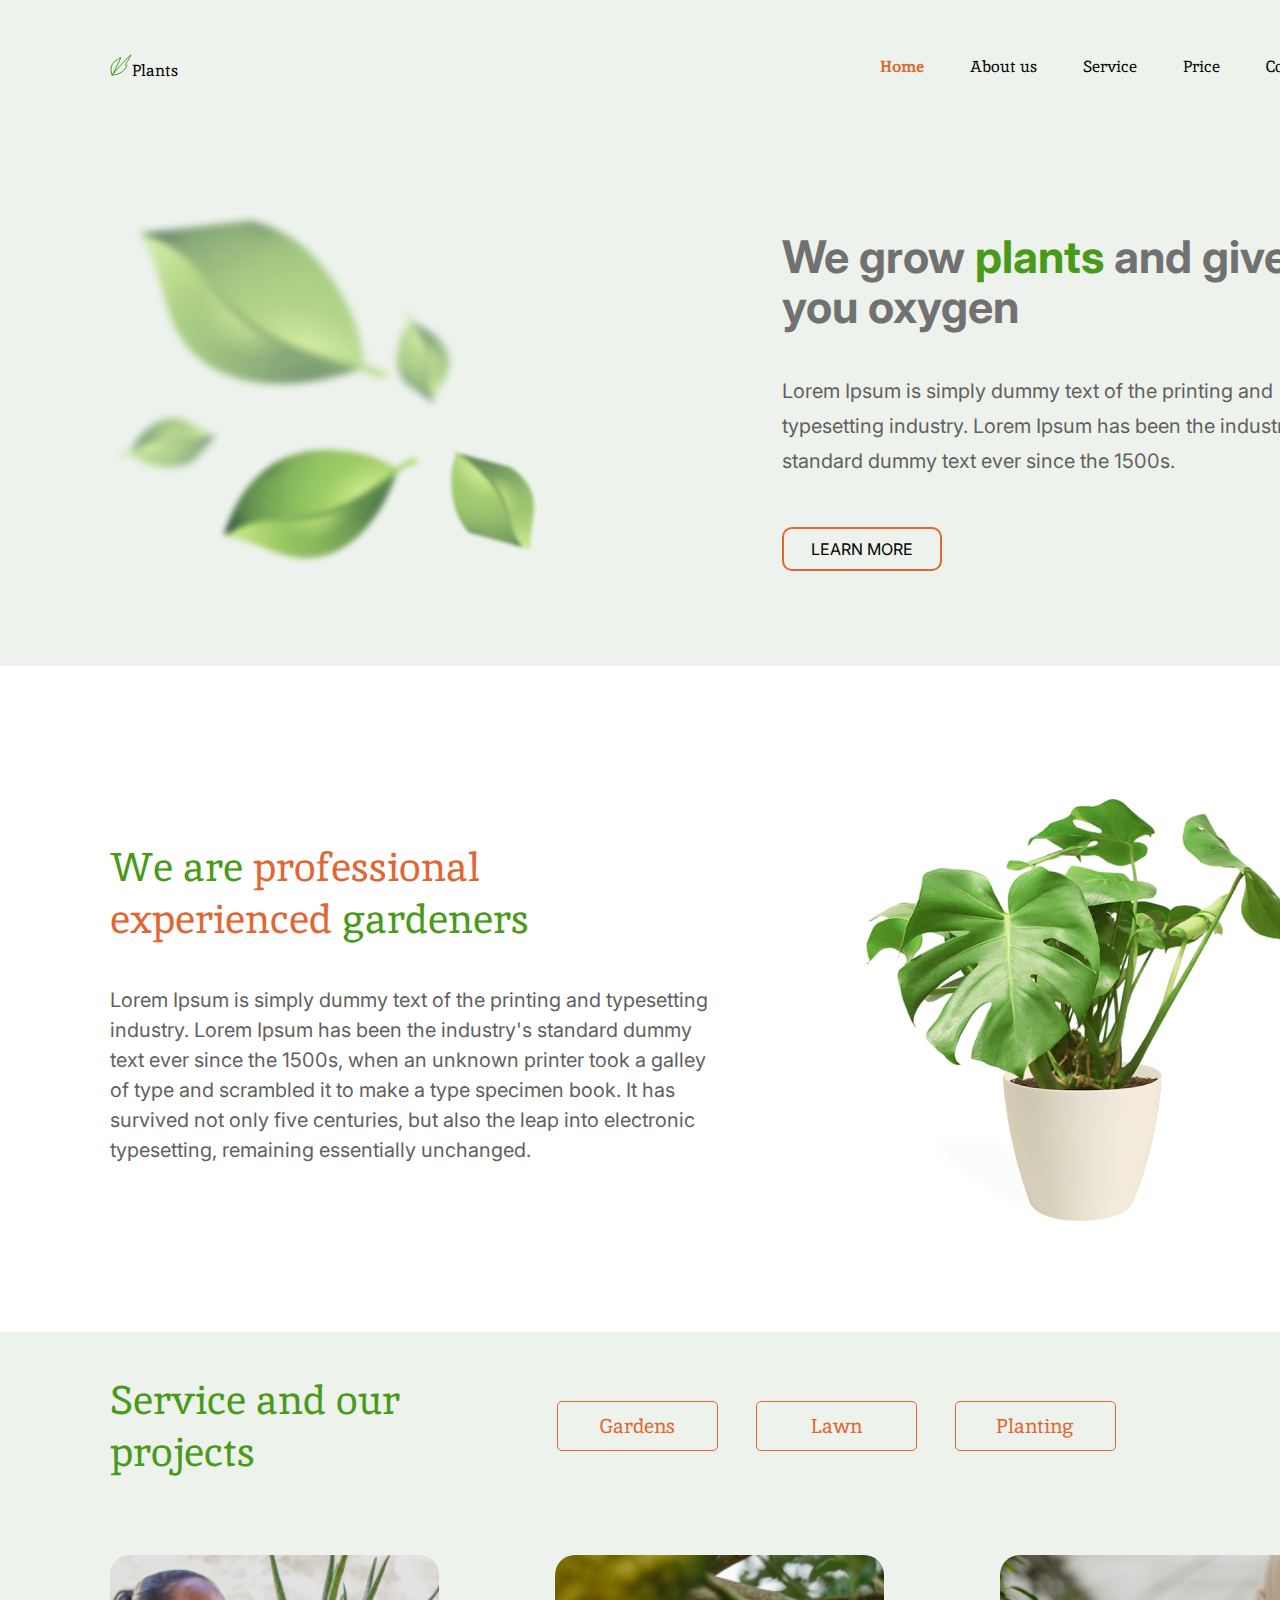
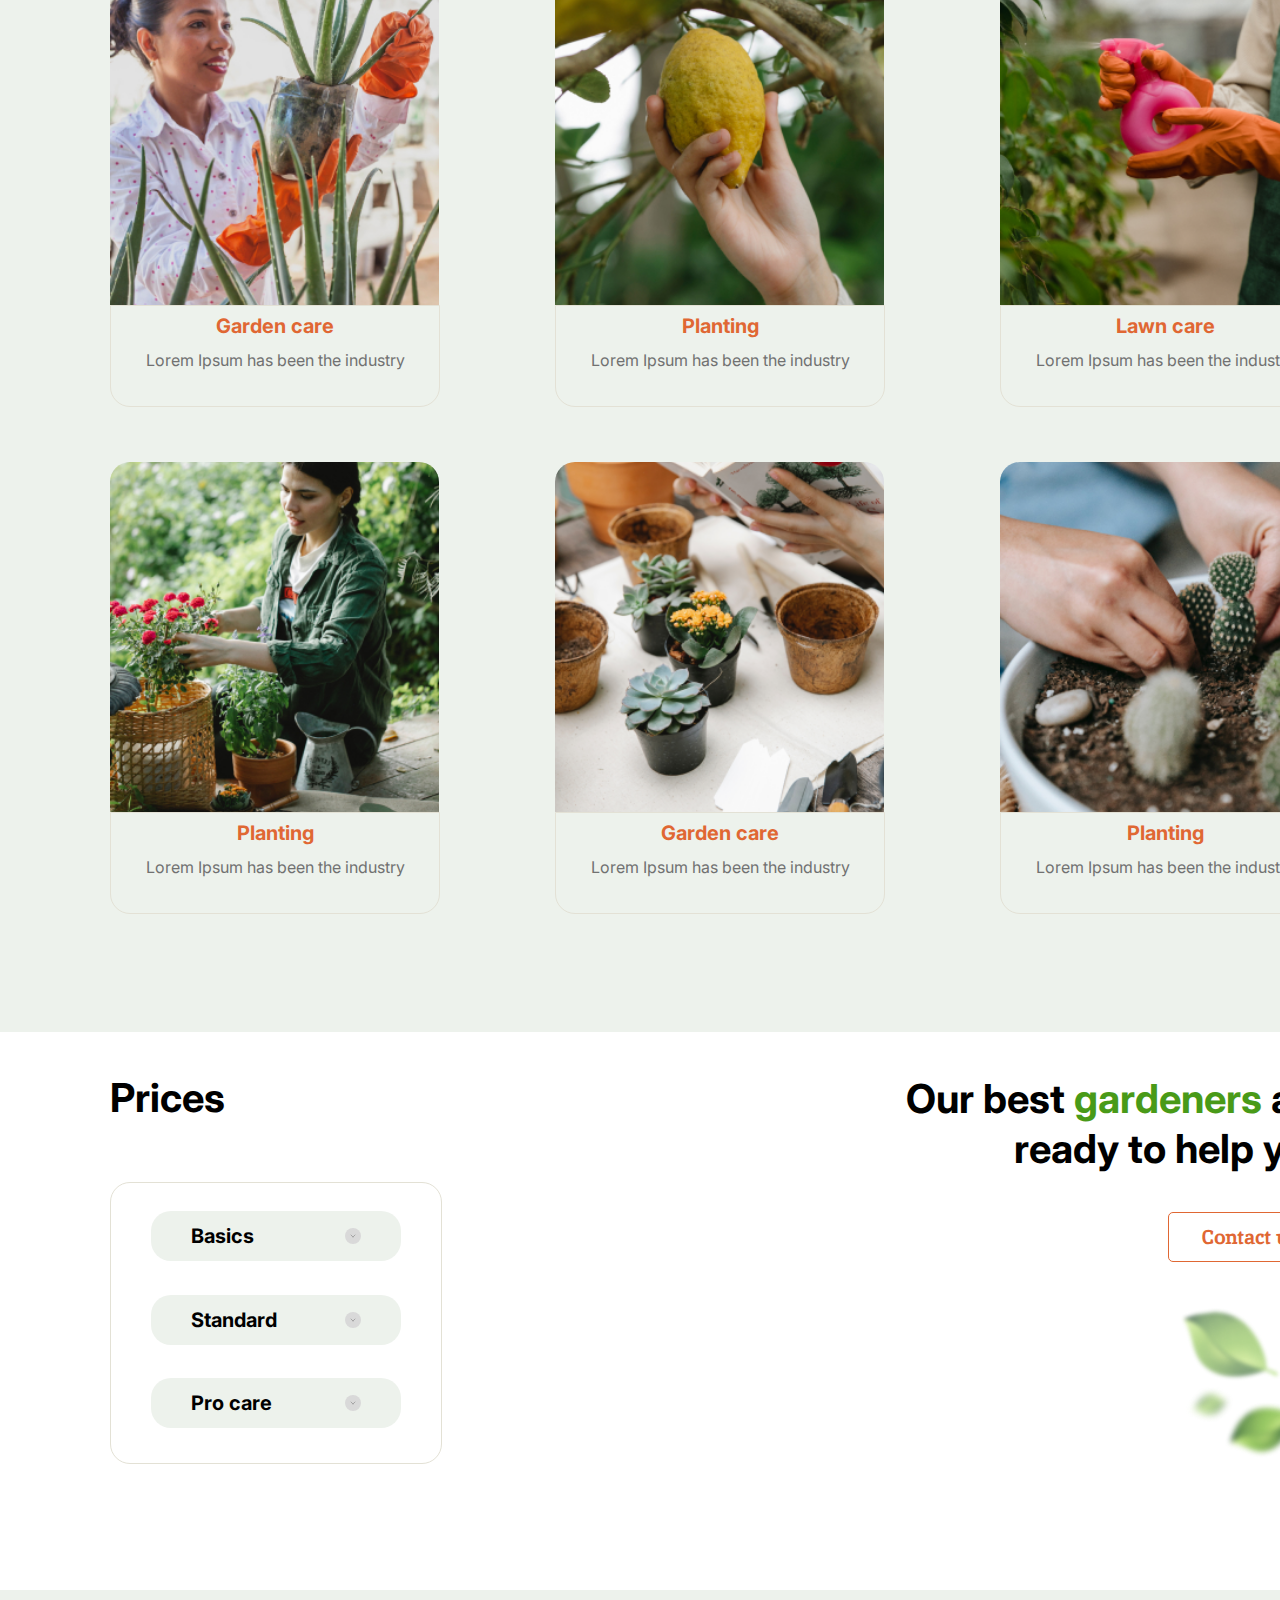
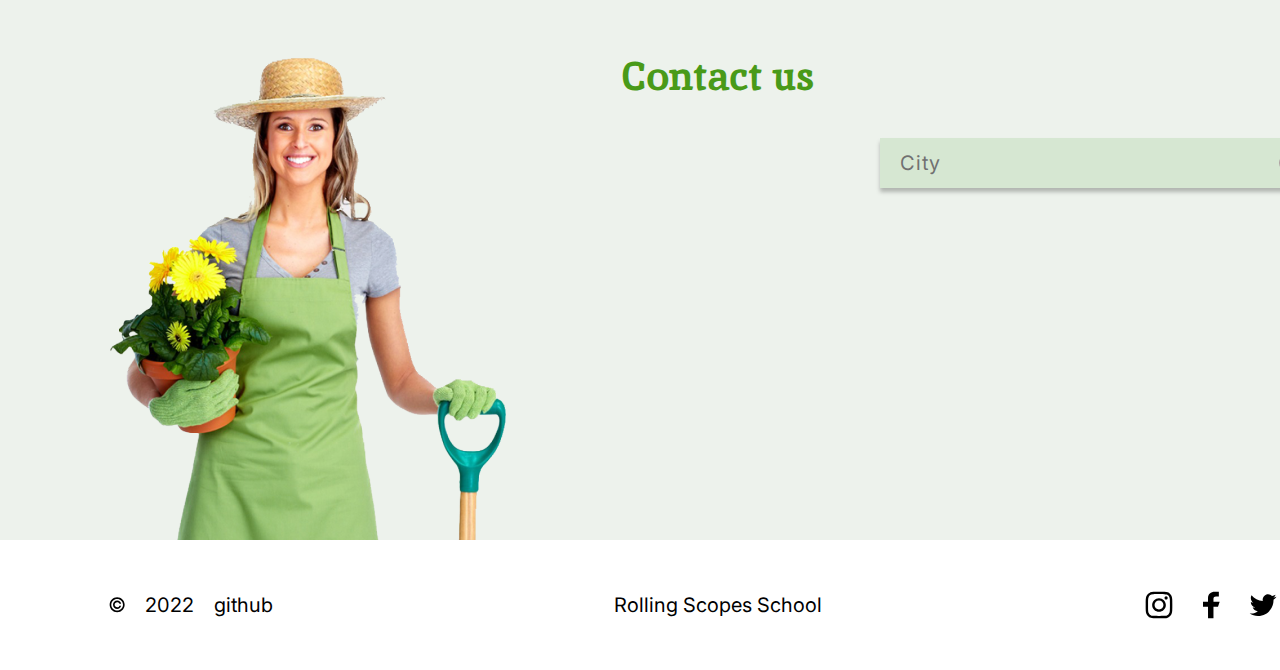
<file: plants/index.html>
<!DOCTYPE html>
<html lang="en">
<head>
    <meta charset="UTF-8">
    <meta http-equiv="X-UA-Compatible" content="IE=edge">
    <meta name="viewport" content="width=device-width, initial-scale=1.0">
    <title>The best garden for your family</title>
    <link rel="icon" type="image/x-icon" href="./svg/potted-plant_favicon.svg">
    <link rel="preconnect" href="https://fonts.googleapis.com">
    <link rel="preconnect" href="https://fonts.gstatic.com" crossorigin>
    <link href="https://fonts.googleapis.com/css2?family=Inika:wght@400;700&family=Inter:wght@400;700&display=swap" rel="stylesheet">
    <link rel="stylesheet" href="./style.css">
</head>
<body>
    <header class="header">
     <div class="wrapper">
        <div class="header__nav">
            <a href="#" class="logo"><img src="./svg/logo.svg" alt="" class="logo_pic">Plants</a>

            <nav>
                <ul class="navigation__menu">
                    <li class="navigation__item">
                        <a href="#welcome" class="nav__link active">Home</a>
                    </li>
                    <li class="navigation__item">
                        <a href="#about" class="nav__link">About us</a>
                    </li>
                    <li class="navigation__item">
                        <a href="#service" class="nav__link">Service</a>
                    </li>
                    <li class="navigation__item">
                        <a href="#prices" class="nav__link">Price</a>
                    </li>
                    <li class="navigation__item">
                        <a href="#contacts" class="nav__link">Contacts</a>
                    </li>
                </ul>
            </nav>

            <button type="button" class="mobile-nav-button">
                <span class="mobile-nav-button__icon"></span>
                <span class="mobile-nav-button__icon"></span>
                <span class="mobile-nav-button__icon"></span>
                <span class="mobile-nav-button__icon"></span>
            </button>


        </div>
     </div>
    </header>

    <div class="mobile__nav">
        <img class="mobile-nav__logo" src="./svg/logo.svg" alt="Logo">

        <div class="mobile-nav__menu">
            <ul>
                <li class="mobile-navigation__item">
                    <a href="#welcome" class="nav__link active">Home</a>
                </li>
                <li class="mobile-navigation__item">
                    <a href="#about" class="nav__link">About us</a>
                </li>
                <li class="mobile-navigation__item">
                    <a href="#service" class="nav__link">Service</a>
                </li>
                <li class="mobile-navigation__item">
                    <a href="#prices" class="nav__link">Price</a>
                </li>
                <li class="mobile-navigation__item">
                    <a href="#contacts" class="nav__link">Contacts</a>
                </li>
            </ul>
        </div>
    </div>


    <main>
        <section class="welcome" id="welcome">
            <div class="wrapper">
               <div class="welcome__columns">
                <div class="welcome__column-one">
                    <img src="./png/blurred_leaves.png" alt="Blurred leaves">
                </div>
                <div class="welcome__column-two">
                    <h1 class="welcome__title">We grow <span class="highlighted-word">plants</span> and give you oxygen</h1>
                    <p class="welcome__text">Lorem Ipsum is simply dummy text of the printing and typesetting industry. Lorem Ipsum has been the industry's standard dummy text ever since the 1500s.</p>
                    <button class="learn-more__btn learn-more__text" type="button" onClick="window.location.href = '#about'">LEARN MORE</button> 
                    
                </div>
               </div> 
           </div>
        </section>
        <section class="about" id="about">
            <div class="wrapper">
                <div class="about__columns">
                    <div class="about__column-one">
                        <h2 class="about__title">We are <span class="highlighted-phrase">professional experienced</span> gardeners</h2>
                        <p class="about__text">Lorem Ipsum is simply dummy text of the printing and typesetting industry. Lorem Ipsum has been the industry's standard dummy text ever since the 1500s, when an unknown printer took a galley of type and scrambled it to make a type specimen book. It has survived not only five centuries, but also the leap into electronic typesetting, remaining essentially unchanged.</p>        
                    </div>
                    <div class="about__column-two">
                        <img  class="about__img" src="./png/monstera.png" alt="Monstera plant">
                    </div>
                </div>
            </div>
        </section>
        <section class="service" id="service">
            <div class="wrapper">
                <div class="service__navigation">
                   <div class="service-navigation__columns">
                    <h2 class="service__title">Service and our projects</h2>
                    <div class="service__buttons">
                        <button class="service__btn" type="button" value="garden">Gardens</button>
                        <button class="service__btn" type="button" value="lawn">Lawn</button>
                        <button class="service__btn" type="button" value="planting">Planting</button>
                    </div>
                   </div>
                </div>
                <div class="service__list">
                    <div class="service__cell" data-category="garden">
                        <img src="./jpg/service_first.jpg" alt="Woman with aloe vera" class="service__img">
                        <div class="service__description">
                            <h3 class="project__title">Garden care</h3>
                            <p class="project__description">Lorem Ipsum has been the industry</p>    
                        </div>
                    </div>
                    <div class="service__cell" data-category="planting">
                        <img src="./jpg/service_second.jpg" alt="Lemon in a hand" class="service__img">
                        <div class="service__description">
                            <h3 class="project__title">Planting</h3>
                            <p class="project__description">Lorem Ipsum has been the industry</p>    
                        </div>
                    </div>
                    <div class="service__cell" data-category="lawn">
                        <img src="./jpg/service_third.jpg" alt="Woman watering plants" class="service__img">
                        <div class="service__description">
                            <h3 class="project__title">Lawn care</h3>
                            <p class="project__description">Lorem Ipsum has been the industry</p>    
                        </div>
                    </div>
                    <div class="service__cell" data-category="planting">
                        <img src="./jpg/service_fourth.jpg" alt="Wonam cutting flowers" class="service__img">
                        <div class="service__description">
                            <h3 class="project__title">Planting</h3>
                            <p class="project__description">Lorem Ipsum has been the industry</p>    
                        </div>
                    </div>
                    <div class="service__cell" data-category="garden">
                        <img src="./jpg/service_fifth.jpg" alt="Succulents on a table" class="service__img">
                        <div class="service__description">
                            <h3 class="project__title">Garden care</h3>
                            <p class="project__description">Lorem Ipsum has been the industry</p>    
                        </div>
                    </div>
                    <div class="service__cell" data-category="planting">
                        <img src="./jpg/service_sixth.jpg" alt="Hands planting cacti" class="service__img">
                        <div class="service__description">
                            <h3 class="project__title">Planting</h3>
                            <p class="project__description">Lorem Ipsum has been the industry</p>    
                        </div>
                    </div>
                </div>
            </div>
        </section>
        <section class="prices" id="prices">
            <div class="wrapper">
                <div class="prices__container">
                    <div class="left__column">
                        <h2 class="prices__title">Prices</h2>
                        <div class="packages__container">
                            <button class="packages__accordion">
                                <div>Basics</div>
                                <div class="packages__prices">
                                    <hr class="packages__prices-divider" />
                                    <div class="packages__prices-description">Release of Letraset sheets containing Lorem Ipsum passages, and more recently</div>
                                    <div class="packages__prices-rate"><span class="packages__prices-rate-number">$15</span> / per hour</div>
                                    <a href="#contacts" class="packages__prices-button">Order</a>
                                </div>
                            </button>
                            <button class="packages__accordion">
                                <div>Standard</div>
                                <div class="packages__prices">
                                    <hr class="packages__prices-divider" />
                                    <div class="packages__prices-description">Release of Letraset sheets containing Lorem Ipsum passages, and more recently</div>
                                    <div class="packages__prices-rate"><span class="packages__prices-rate-number">$25</span> / per hour</div>
                                    <a href="#contacts" class="packages__prices-button">Order</a>
                                </div>
                            </button>
                            <button class="packages__accordion">
                                <div>Pro care</div>
                                <div class="packages__prices">
                                    <hr class="packages__prices-divider" />
                                    <div class="packages__prices-description">Release of Letraset sheets containing Lorem Ipsum passages, and more recently</div>
                                    <div class="packages__prices-rate"><span class="packages__prices-rate-number">$5</span> / per hour</div>
                                    <a href="#contacts" class="packages__prices-button">Order</a>
                                </div>
                            </button>
                        </div>
                    </div>
                    <div class="right__column">
                        <div class="slogan-btn__container">
                            <div class="prices-slogan">Our best <span class="gardeners">gardeners</span> are ready to help you</div>  
                        </div>
                        <button class="contact-us__btn contact-us__btn-name" type="button" onClick="window.location.href = '#contacts'">Contact us</button>
                        <img src="./png/bottom_leaves.png" alt="Bottom small blurred leaves" class="prices__img">
                    </div>
                </div>
            </div>
        </section>
        <section class="contacts" id="contacts">
            <div class="wrapper">               
                <div class="contacts__container">
                    <img class="contacts__img" src="./png/contact_gardener.png" alt="Gardener">
                    <h2 class="contacts__title">Contact us</h2>
                    <div class="location__container">
                        <select name="location__drop-down" class="contacts__location">
                            <option value="" class="location__placeholder" selected>City</option>
                        </select>
                    </div>
                </div>
            </div>
        </section>
    </main>
    <footer class="footer">
        <div class="wrapper">
            <div class="footer__container">
                <div class="year__container">
                    <img src="./svg/©_icon.svg" alt="" class="c-icon">
                    <span class="footer__content">2022</span>
                    <a href="https://github.com/Nara-Safarian" class="footer__content">github</a>    
                </div>
                <div class="rs-school__link">
                    <a href="https://rs.school/js-stage0/" class="footer__content">Rolling Scopes School</a>
                </div>
                <div class="social-nets__container">
                    <ul class="social-nets">
                        <li class="socials__icons"><a href=""><img src="./svg/insta_icon.svg" alt=""></a></li>
                        <li class="socials__icons"><a href=""><img src="./svg/fb_icon.svg" alt=""></a></li>
                        <li class="socials__icons"><a href=""><img src="./svg/twitter_icon.svg" alt=""></a></li>
                        <li class="socials__icons"><a href=""><img src="./svg/pinterest_icon.svg" alt=""></a></li>
                    </ul>
                </div>
            </div>        
        </div>
        
    </footer>
    <script src="./index.js"></script>
</body>
</html>
</file>
<file: plants/style.css>
/* reset */

* {
    padding: 0px;
    margin: 0px;
    border: none;
}

*,
::before,
::after {
    box-sizing: border-box;
}

/* html */ 

html {
    font-size: 10px;
    scroll-behavior: smooth;
}


/* body */ 

body {
    font-size: 1.6rem;
    font-family: 'Inter', 'Inika', sans-serif;
    width: 1440px;
    margin: 0 auto;
}

.wrapper {
    max-width: 1440px;
    padding: 42px 110px;
    margin: 0 auto;
}

/* header */ 

.header {
    background-color: #EDF2EC;

}

.header__nav {
    display: flex;
    justify-content: space-between;
    align-items: center;
}

.logo { 
    font-family: 'Inika', sans-serif;
    font-weight: 400;
    font-size: 16px;
    line-height: 21px;
    color: #000000;
    list-style: none;
    text-decoration: none;
}

.blur {
    filter: blur(2px);
}

/* navigation bar */

.navigation__menu {
    display: flex;
    column-gap: 46px;
    list-style: none;
}

.nav__link {
    text-decoration: none;
    color: #010201;
    font-family: 'Inika', sans-serif;
    font-weight: 400;
    font-size: 16px;
    line-height: 50px;
}

.nav__link.active {
    color: rgba(224, 103, 51, 1);
    font-weight: 700;
}

/* section welcome */

.welcome {
    background-color: #EDF2EC;
}

.welcome .wrapper {
    height: 532px;
    padding-top: 63px;
}

.welcome__columns {
    display: flex;
    flex-direction: column;
    flex-wrap: wrap;
    width: 448.8px;
    height: 549px;
    justify-content: flex-start;
    grid-gap: 223px;
}

.welcome__column-one > img {
    width: 448.8px;
    height: 407.36px;
}

.welcome__column-two {
    width: 549px;
    padding-top: 35px;
}

.welcome__title {
    font-family: 'Inter', sans-serif;
    font-weight: 700;
    font-size: 45px;
    line-height: 50px;
    color: #717171;
}

.highlighted-word {
    color: #499A18;
}

.welcome__text {
    font-family: 'Inter', sans-serif;
    font-weight: 400;
    font-size: 20px;
    line-height: 35px;
    color: #636060;
    margin-top: 42px;
}

.learn-more__btn {
    margin-top: 48px;
    font-family: 'Inter', sans-serif;
    font-weight: 400;
    font-size: 16px;
    line-height: 20px;
    border: 2px solid #E06733;
    border-radius: 10px;
    padding: 14px 27px;
    background-color: #EDF2EC;
    cursor: pointer;
    height: 44px;
    display: flex;
    align-items: center;
}

.learn-more__text {
    color: #000000;
    text-decoration: none;
}

/* section about */

.about {
    background: #FFFFFF;
    height: 666px;
}

.about__columns {
    display: grid;
    grid-template-columns: 1fr 1fr;
    grid-template-rows: 1fr;
    align-items: center;
    justify-items: center;
}

.about__title {
    font-family: 'Inika';
    font-weight: 400;
    font-size: 40px;
    line-height: 52px;
    color: #499A18;
    padding-right: 153px;
    padding-bottom: 40px;
    margin-top: 56px;}

.highlighted-phrase {
    color: #E06733;
}

.about__text {
    font-family: 'Inter', sans-serif;
    font-weight: 400;
    font-size: 20px;
    line-height: 30px;
    color: #636060;
}

.about__img {
    padding-top: 50px;
    padding-left: 145px;
}

/* section service */

.service {
    background-color: #EDF2EC;
    height: 1300px;
}

.service-navigation {
    margin: 40px 0 90px;
}

.service-navigation__columns {
    display: grid;
    grid-template-columns: 1fr 2fr;
    grid-template-rows: 1fr;
    gap: 0 0;
    justify-items: left;
    margin-bottom: 77px;
}

.service__title {
    font-family: 'Inika';
    font-weight: 400;
    font-size: 40px;
    line-height: 52px;
    color: #499A18;
    max-width: 306px;
}

.service__buttons {
    margin-top: 27px;
    padding-left: 40px;
    display: flex;
    gap: 38px;
}

.service__btn {
    font-family: 'Inika';
    font-weight: 400;
    font-size: 20px;
    line-height: 26px;
    border: 1px solid #E06733;
    color: #E06733;
    border-radius: 5px;
    background-color: #EDF2EC;
    width: 161px;
    height: 50px;
    cursor: pointer;
}

.service__btn.active {
    background-color: #E06733;
    color: #FFFFFF;
}

.service__list {
    display: grid; 
    grid-template-columns: 330px 330px 330px; 
    grid-template-rows: 1fr 1fr;
    justify-content: space-between;
}

.service__img {
    display: block;
    width: 329px;
    height: 350px;
    object-fit: cover;
}

.service__description {
    text-align: center;
    border: 1px solid #E3E1D5;
    border-radius: 0px 0px 20px 20px;
}

.service__cell {
    max-width: 330px;
    margin-bottom: 55px;
}

.service__img {
    border-radius: 20px 20px 0px 0px;
}


.project__title {
    font-family: 'Inter';
    font-weight: 700;
    font-size: 20px;
    line-height: 20px;
    color: #E06733;
    margin: 10px 0 14px;

}

.project__description {
    font-family: 'Inter';
    font-weight: 400;
    font-size: 16px;
    line-height: 20px;
    color: #717171;
    margin-bottom: 36px;
}

/* section prices */

.prices {
    background: #FFFFFF;
}

.contact-us__btn {
    font-family: 'Inika';
    font-weight: 700;
    font-size: 20px;
    line-height: 26px;
    border: 1px solid #E06733;
    border-radius: 5px;
    background-color: #FFFFFF;
    width: 162px;
    height: 50px;
    cursor: pointer;
}

.contact-us__btn-name {
    color: #E06733;
    text-decoration: none;
}

.prices__container {
    display: grid; 
    grid-template-columns: 1fr 1fr; 
    grid-template-rows: 1fr; 
}

.left__column {
    display: flex;
    flex-direction: column;
    align-items: flex-start;
}

.prices__title {
    margin-bottom: 60px;
    font-weight: 700;
    font-size: 40px;
    line-height: 48px;
}

.packages__container {
    display: flex;
    align-content: space-around;
    justify-content: space-evenly;
    flex-direction: column;
    flex-wrap: wrap;
    box-sizing: border-box;
    border: 1px solid #E3E1D5;
    border-radius: 20px;
    width: 332px;
    min-height: 282px;
    padding: 15px 0 2px;
}

.packages__accordion {
    font-family: 'Inter';
    font-weight: 700;
    font-size: 20px;
    line-height: 20px;
    color: #000000;
    cursor: pointer;
    background-color: #EDF2EC;
    border: 1px;
    border-radius: 20px;
    width: 250px;
    height: 50px;
    background-image: url(./svg/accordion_btn_light_grey.svg);
    background-repeat: no-repeat;
    background-size: 16px;
    background-position: 194px 17px;
    text-align: left;
    padding-left: 40px;
    transition: 0.2s;
    margin-bottom: 20px;
}

.packages__accordion.active {
    background-color: #D6E7D2;
    height: 154px;
    background-image: url(./svg/accordion_btn_dark_grey.svg);
}

.packages__prices {
    display: none;
    overflow: hidden;
    margin-right: 41px;
}

.packages__prices-divider {
    border: 0.5px solid #AEA1A1;
    margin-right: 5px;
    margin-bottom: 6px;
    margin-top: 10px;
}

.packages__prices-description {
    font-family: 'Inter';
    font-style: normal;
    font-weight: 300;
    font-size: 10px;
    line-height: 10px;
    color: #717171;
    width: 169px;
    margin-bottom: 6px;
}

.packages__prices-rate {
    font-family: 'Inter';
    font-style: normal;
    font-weight: 700;
    font-size: 12px;
    line-height: 20px;
    margin-bottom: 5px;
}

.packages__prices-rate-number {
    color: #E06733;
    font-size: 16px;
}

.packages__prices-button {
    width: 86px;
    height: 25px;
    background: #FFFFFF;
    border-radius: 10px;
    padding: 3px 20px;
    font-family: 'Inter';
    font-style: normal;
    font-weight: 700;
    font-size: 14px;
    line-height: 25px;
    color: #717171;
    text-decoration: none;
}

.right__column {
    display: flex;
    flex-direction: column;
    align-items: flex-end;
    gap: 38px;
}

.prices__img {
    width: 152px;
    height: 175px;
}

.prices .wrapper {
    padding-bottom: 115px;
}

.slogan-btn__container {
    width: 452px;
}

.prices-slogan {
    font-family: 'Inter';
    font-weight: 700;
    font-size: 40px;
    line-height: 50px;
    text-align: right;
    color: #000000;
}

.gardeners {
    color: #499A18;
}

/* section contacts */

.contacts {
    background: #EDF2EC;
}

.contacts .wrapper {
    padding-bottom: 0;
}

.contacts__title {
    grid-area: title;
    font-family: 'Inika';
    font-weight: 700;
    font-size: 40px;
    line-height: 52px;
    color: #499A18;
    padding-top: 7px;
}

.contacts__container {
    padding-top: 11px;
    display: grid; 
    grid-template-columns: 1fr 197px 1fr; 
    grid-template-rows: 1fr;  
    align-content: space-around;
    grid-template-areas: "image title location";
}

.contacts__img {
    grid-area: image;
    width: 400px;
    height: 496.99px;
}

.location__container {
    grid-area: location;
    padding-top: 95px;
    display: flex;
    justify-content: flex-end;
}

.contacts__location {
    width: 450px;
    height: 50px;
    background: #D6E7D2;
    box-shadow: 0px 4px 4px rgba(0, 0, 0, 0.25);
    background-image: url(./svg/accordion_btn.svg);
    background-repeat: no-repeat;
    background-size: 16px;
    background-position: 399px;
    font-family: 'Inter';
    font-weight: 400;
    font-size: 20px;
    line-height: 40px;
    letter-spacing: 0.05em;
    color: #717171;
    padding-left: 20px;
}

select {
    appearance: none;
}

select:active, select:hover {
    outline-color: #C1E698;
    background: #C1E698;
    box-shadow: none;
    background-image: url(./svg/accordion_btn.svg);
    background-repeat: no-repeat;
    background-size: 16px;
    background-position: 399px;
    padding-right: 35px;
    box-shadow: none;
  }

/*footer */

.footer {
    background-color: #FFFFFF;
    height: 130px;
}

.footer .wrapper {
    padding: 40px 109px 0;
}

.footer__container {
    display: flex;
    justify-content: space-between;
    align-items: center;
}

.year__container {
    display: flex;
    justify-content: flex-end;
    column-gap: 20px;
}

.footer__content {
    font-family: 'Inter';
    font-weight: 400;
    font-size: 20px;
    line-height: 50px;
    color: #000000;
    text-decoration: none;
}

.rs-school__link {
    padding-left: 20px;
}

.social-nets {
    display: flex;
    justify-content: flex-end;
    column-gap: 20px;
    list-style: none;
}

.socials__icons {
    width: 32px;
    height: 32px;
}

/* Mobile navigation */

.mobile__nav {
    display: none;

    position: fixed;
    z-index: 99;
    top: 0;
    left: 0;
    width: 100%;
    height: 100%;
    background-color: #EDF2EC;
    flex-direction: column;
    align-items: center;
    justify-content: space-between;
    padding: 40px 15px;
    text-align: center;
}

.mobile-nav-button {
    display: none;
}


/* Adaptive tablet */
@media (max-width: 768px) { 
    body {
        width: 768px;
    }

    .wrapper {
        max-width: 768px;
        padding: 35px 50px;    
        margin: 0;
    }

    .welcome .wrapper {
        height: 420px;
    }

    .welcome__columns {
        flex-direction: row-reverse;
        flex-wrap: nowrap;
        width: 668px;
        height: 310px;
        column-gap: 42px;
        padding-bottom: 92px;
        align-items: center;
        justify-content: center;
    }

    .welcome__column-one > img {
        width: 280px;
        height: 254px;
        margin-bottom: 14px;
    }

    .welcome__title {
        font-size: 35px;
    }

    .welcome__text {
        font-size: 16px;
        line-height: 25px;
        margin-top: 30px;
        padding-left: 5px;
    }

    .learn-more__btn {
        margin-top: 34px;
        margin-bottom: -10px;
    }

    .about {
        height: 783px;
        width: 768px;
    }

    .about .wrapper {
        padding: 40px 50px 95px;
    }

    .about__columns {
        display: grid;
        grid-auto-flow: row;
        grid-template-columns: 1fr;
        align-items: start;
    }

    .about__column-one {
        width: auto;
        height: auto;
    }

    .about__column-two {
        padding: 0;
        margin-top: 40px;
    }
    
    .about__title {
        text-align: center;
        font-size: 35px;
        line-height: 45px;
        padding: 0 130px 40px;
        margin: 0;
        height: 102px;
        box-sizing: content-box;
    }

    .about__text {
        height: 208px;
        box-sizing: content-box;
    }
    
    
    .about__img {
        width: 250px; 
        height: 258px;
        padding: 0;
        box-sizing: unset;
    }

    .service {
        height: 1780px;
    }

    .service .wrapper {
        padding: 60px 50px 95px;
    }

    .service-navigation__columns {
        grid-template-columns: 1fr;
        margin-bottom: 41px;
    }

    .service__title {
        font-size: 35px;
        line-height: 46px;
    }

    .service__buttons {
        margin-top: 38px;
        padding-left: 0px;
    }

    .service__list {
        grid-template-columns: 281px 281px;
        align-items: start;
        grid-template-rows: 1fr 1fr 1fr;
    }

    .service__cell {
        width: 281px;
        height: 450px;
        margin-bottom: 38px;
    }

    .service__img {
        width: 280px;
        height: 350px;
    }

    .project__description {
        text-align: center;
        width: 203px;
        height: 42px;
        margin-left: 38px;
        margin-bottom: 12px;
    }

    .service__cell:nth-child(2n + 1) .project__title {
        margin-bottom: 10px;
    }

    .slogan-btn__container {
        width: 296px;
        font-size: 25px;
        line-height: 35px;
    }

    .prices {
        min-height: 585px;
    }

    .prices .wrapper {
        padding-bottom: 93px;
    }

    .prices__title {
        font-size: 35px;
        line-height: 42px;
        padding-left: 15px;
    }

    .right__column {
        gap: 30px;
    }
    
    .prices-slogan {
        font-size: 25px;
        line-height: 35px;
        padding-top: 102px;
    }

    .contacts {
        height: 739px;
    }
 
    .contacts__container {
        padding-top: 0px;
        grid-template-areas:
            "title"
            "location"
            "image";
        grid-template-columns: 1fr;
        justify-items: center;
    }

    .contacts__img {
        width: 200px;
        height: 248px;
        margin-top: 249px;
        margin-left: 19px;
    }

    .footer {
        height: 181px;
    }

    .footer .wrapper {
        padding: 15px 109px 0;
    }

    .footer__container {
        flex-wrap: wrap;
        flex-direction: column;
        align-content: center;
        align-items: center;
    }

    .rs-school__link {
        padding-left: 0px;
    }

    .rs-school__link a {
        line-height: 38px;
    }

    .social-nets__container {
        margin-top: 15px;
    }
}

/* Mobile */

@media (max-width: 380px) { 
    body {
        width: 380px;
    }

    .mobile-nav-button {
        display: block;
    }

    .mobile-nav.active {
        display: flex;
    }

    .mobile-nav__menu {
        font-size: 22px;
    }

    .mobile-nav__menu li + li {
        margin-top: 20px;
    }

    .wrapper {
        max-width: 380px;
        padding: 35px 25px;
    }

    .header {
        height: 96px;
    }

    .navigation__menu {
        display: none;
    }

    .mobile-nav-button {
        width: 40px;
        height: 24px;
    }    

    .mobile-nav-button__icon {
        display: block;
        width: 40px;
        height: 2px;
        background-color: #717171;
        margin-bottom: 6px;
    }

    .welcome {
        height: 300px;
        width: 380px;
    }

    .welcome .wrapper {
        padding-top: 32px;
    }

    .welcome__title {
        font-size: 25px;
        line-height: 35px;
    }

    .welcome__text {
        margin-top: 22px;
        padding-left: 0px;
    }

    .welcome__columns {
        justify-content: flex-end;
        padding-bottom: 99px;
        width: auto;
    }

    .welcome__column-one {
        display: none;
    }

    .welcome__column-two {
        width: 330px;
        padding-top: 18px;
    }

    .learn-more__btn {
        margin-top: 26px;
        width: 100px;
        height: 34.14px;
        font-size: 10px;
        line-height: 20px;  
        padding: 0px 0px;
        justify-content: center;
        align-items: center;
    }

    .about {
        height: 516px;
        width: 380px;
    }

    .about .wrapper {
        padding: 0px 25px 0px;
    }

    .about__columns {
        width: 330px;
        height: 308px;
        padding: 0 0;
    }

    .about__title {
        width: 288px;
        height: 58px;
        font-size: 25px;
        line-height: 33px;
        padding: 30px 20px 21px;
    }
    
    .about__text {
        font-size: 15px;
        line-height: 25px;
        width: 330px;
        height: 228px;
        padding-top: 0px;
    }

    .about__column-two {
        padding: 0px;
        margin-top: 0px;
    }

    .about__img {
        width: 150px;
        height: 147px;
    }

    .service {
        height: 3150px;
        width: 380px;
    }

    .service .wrapper {
        width: 330px;    
        padding: 28px 25px;
    }

    .service__list {
        grid-template-columns: 280px;
        grid-template-rows: 1fr;
        padding-left: 26px;
    }

    .service__title {
        font-size: 25px;
        line-height: 33px;
        width: 187px;
        height: 69px;
    }

    .service__buttons {
        width: 252px;
        height: 79px;
        gap: 10px;
        flex-wrap: wrap;
    }

    .service__btn {
        font-size: 15px;
        line-height: 20px;
        width: 121px;
        height: 35px;
    }

    .service__cell {
        margin-bottom: 34px;
    }

    .prices {
        min-height: 512px;
        width: 380px;
    }

    .prices .wrapper {
        padding-bottom: 40px;
    }

    .prices .wrapper {
        padding-top: 25px;
    }

    .prices__title {
        font-size: 25px;
        line-height: 30px;
        margin-bottom: 37px;
        padding-left: 1px;
    }

    .left__column {
        align-items: center;
    }

    .packages__container {
        width: 224px;
        min-height: 235px;
        padding-top: 28px;
        justify-content: normal;
    }

    .packages__accordion {
        width: 180px;
        height: 49.72px;
        font-size: 15px;
        padding-left: 30px;
        margin-bottom: 14px;
    }

    .prices__container {
        grid-template-columns: 1fr;
    }

    .slogan-btn__container {
        width: 230px;
        height: 77px;
    }

    .prices-slogan {
        font-size: 20px;
        padding-top: 19px;
        text-align: center;
    }

    .right__column {
        width: 100%;
        align-items: center;
    }
    
    .contact-us__btn {
        width: 121px;
        height: 35px;
        font-size: 15px;
        line-height: 20px;
        margin-top: 3px;
    }
    
    .prices__img {
        display: none;
    }

    .contacts {
        height: 445px;
        width: 380px;
    }

    .contacts .wrapper {
        padding-top: 9px;
    }

    .contacts__location {
        width: 300px;
    }

    .contacts__title {
        font-size: 25px;
    }

    .location__container {
        padding-top: 71px;
    }

    .contacts__img {
        width: 100px;
        height: 124.25px;
        margin-top: 131px;
        margin-left: -4px;
    }

    .footer {
        height: 146px;
    }
    
    .footer .wrapper {
        padding: 10px 0 0;
    }

    .rs-school__link {
        margin-top: -5px;
    }

    .social-nets__container {
        margin-top: 5px;
    }
}
</file>
